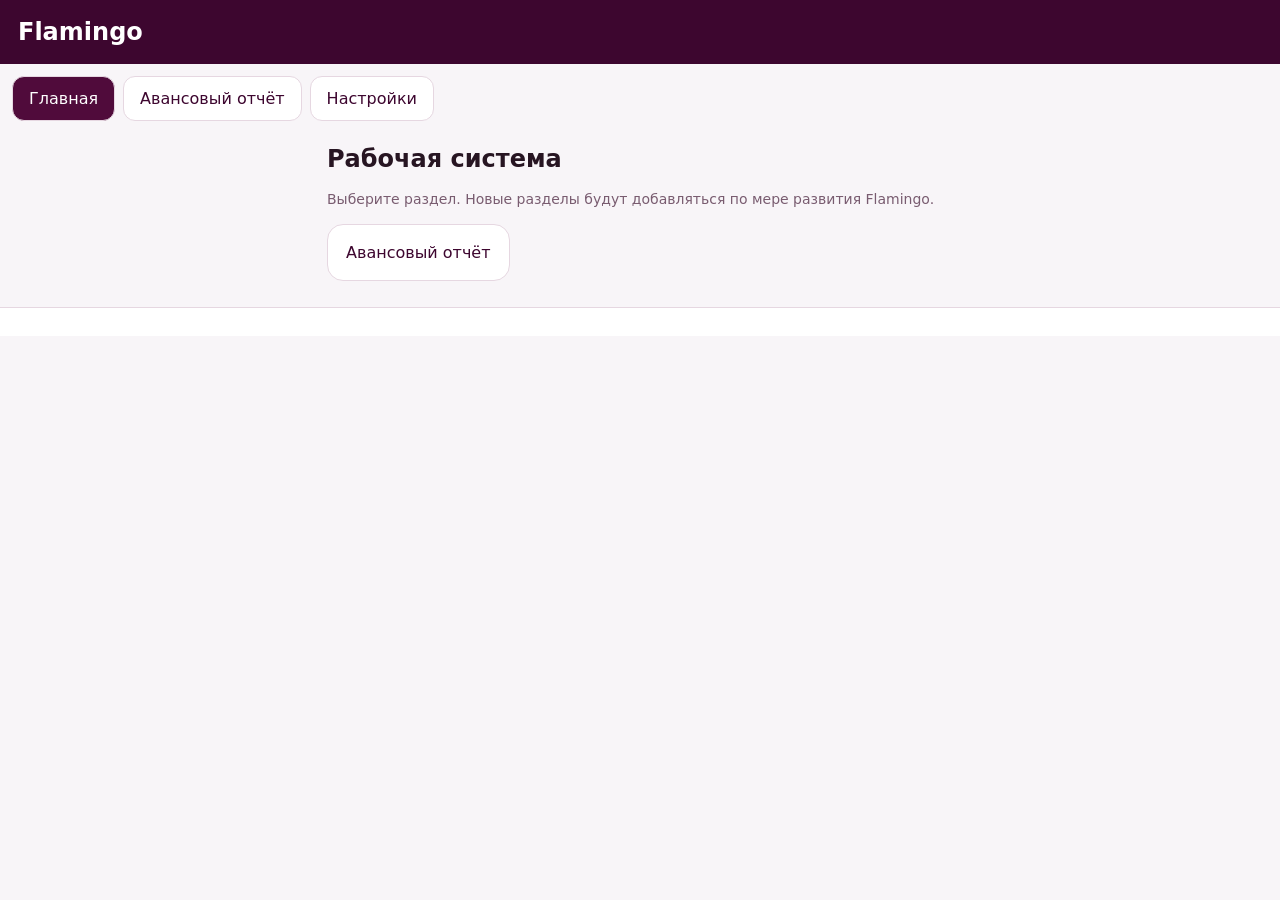
<file: index.html>
<!doctype html>
<html lang="ru"><head><meta charset="utf-8"><meta name="viewport" content="width=device-width,initial-scale=1"><meta name="theme-color" content="#3d062f"><meta name="referrer" content="no-referrer"><title>Flamingo</title><link rel="manifest" href="./manifest.webmanifest"><link rel="stylesheet" href="./style.css"></head>
<body><header><b>Flamingo</b><button id="install" hidden>Установить</button></header><nav id="nav"></nav><main id="app"></main><p id="status" role="status"></p><script type="module" src="./app.js"></script></body></html>
</file>
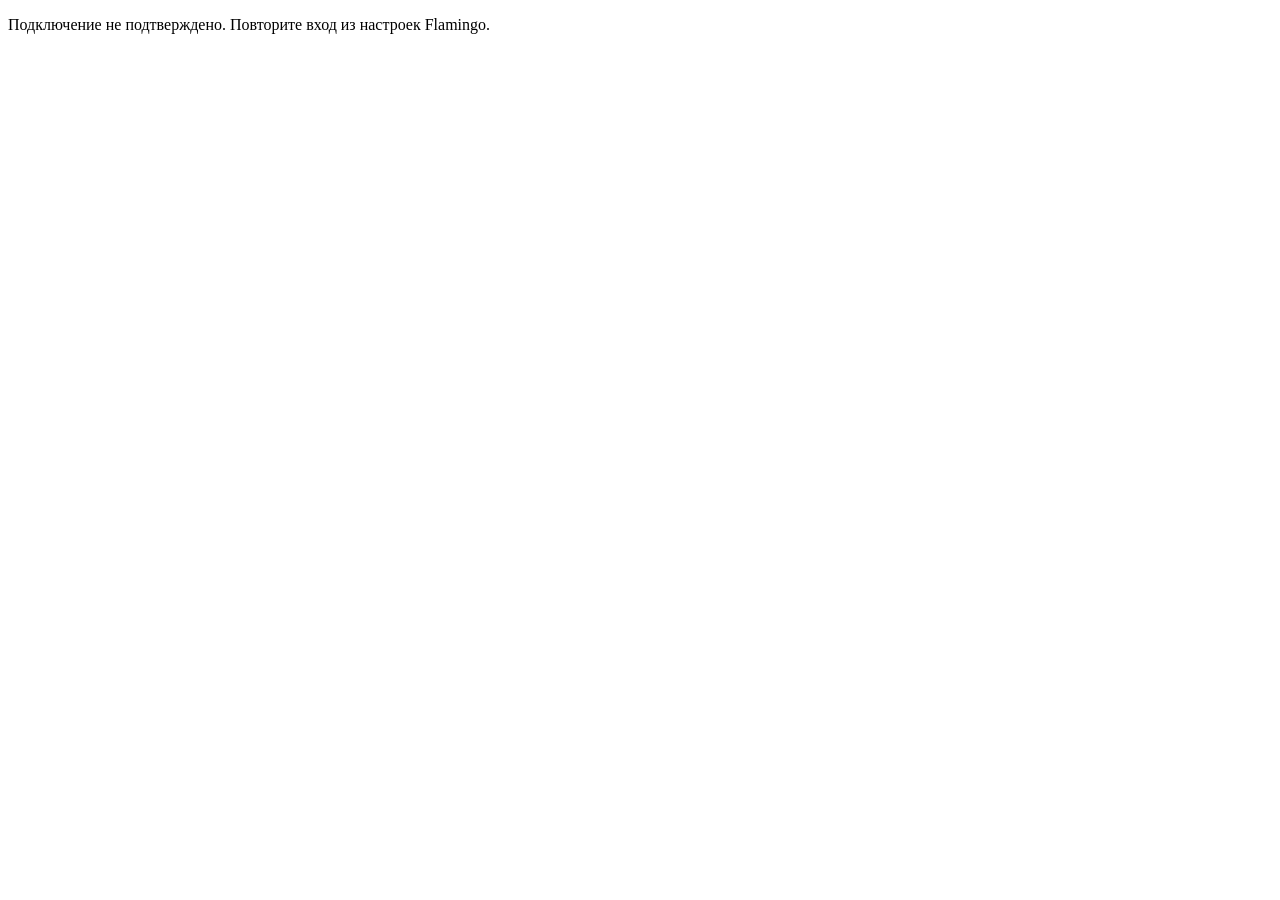
<file: connect.html>
<!doctype html><html lang="ru"><head><meta charset="utf-8"><meta name="referrer" content="no-referrer"><title>Подключение Диска</title></head><body><p id="message">Подключаю Яндекс Диск…</p><script type="module" src="./connect.js"></script></body></html>
</file>
<file: style.css>
:root{font-family:system-ui,sans-serif;color:#271522;background:#f8f5f8;font-size:16px}*{box-sizing:border-box}body{margin:0}header{display:flex;align-items:center;justify-content:space-between;padding:18px;background:#3d062f;color:white}header b{font-size:24px}nav{display:flex;gap:8px;padding:12px;overflow:auto}main{max-width:650px;margin:auto;padding:12px}section,.card{background:white;border:1px solid #e6d7e1;border-radius:16px;padding:18px;margin-bottom:14px}button,.file-label{border:1px solid #e6d7e1;border-radius:12px;padding:12px 16px;background:#fff;color:#3d062f;font:inherit;cursor:pointer}button.primary,nav button.active{background:#500b3b;color:#fff}button:disabled{opacity:.5;cursor:default}label{display:grid;gap:7px;margin:14px 0;font-size:14px}input,select{font:inherit;width:100%;padding:12px;border:1px solid #dfd1dc;border-radius:10px;background:#fff}input[type=file]{font-size:13px}.actions{display:flex;gap:8px;flex-wrap:wrap}.error{color:#b91c1c}.success{color:#166534}.muted{color:#795c70;font-size:14px}#status{position:sticky;bottom:0;background:#fff;padding:14px;margin:0;border-top:1px solid #e6d7e1;white-space:pre-wrap}img.preview{max-width:100%;max-height:240px;object-fit:contain}.queue-row{display:grid;gap:8px;border-top:1px solid #eee;padding:14px 0}h1{font-size:24px;margin-top:0}h2{font-size:18px}.badge{font-size:13px}a{color:#500b3b}code{overflow-wrap:anywhere}p{line-height:1.5}
</file>
